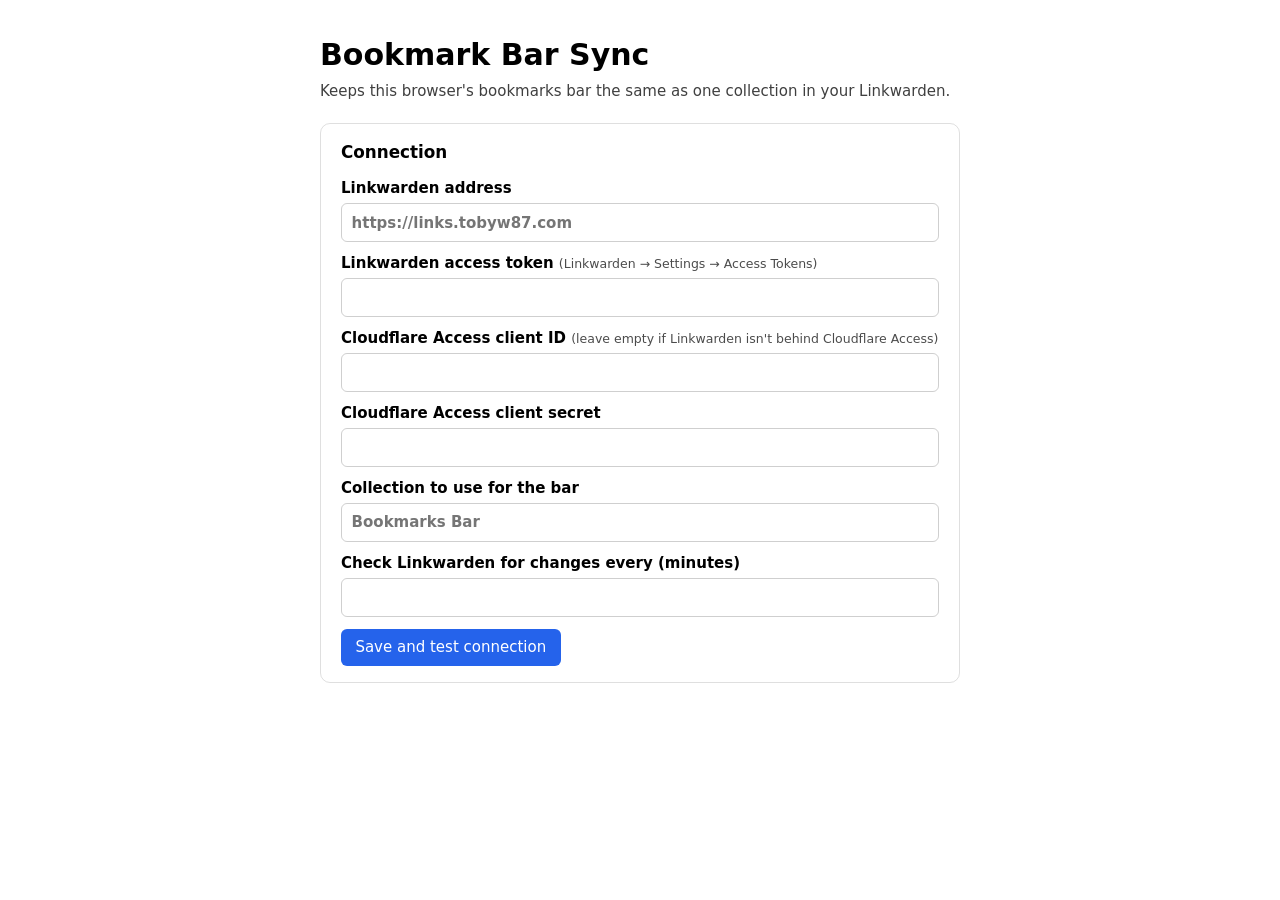
<file: bookmark-bar-sync/src/options.html>
<!doctype html>
<html lang="en">
<head>
<meta charset="utf-8">
<title>Bookmark Bar Sync</title>
<link rel="stylesheet" href="options.css">
</head>
<body>
<main>
  <h1>Bookmark Bar Sync</h1>
  <p class="lead">Keeps this browser's bookmarks bar the same as one collection in your Linkwarden.</p>

  <section id="status-box" hidden>
    <h2>Status</h2>
    <p id="status-line"></p>
    <p id="error-line" class="error" hidden></p>
    <div id="blocked-box" class="warn" hidden>
      <p id="blocked-text"></p>
      <button id="force">Apply anyway</button>
    </div>
    <div class="row">
      <button id="sync">Sync now</button>
      <button id="disconnect" class="secondary">Stop syncing this browser</button>
    </div>
    <details id="warnings-box" hidden><summary>Recent warnings</summary><ul id="warnings"></ul></details>
  </section>

  <section>
    <h2>Connection</h2>
    <label>Linkwarden address<input id="url" type="url" placeholder="https://links.tobyw87.com"></label>
    <label>Linkwarden access token <small>(Linkwarden → Settings → Access Tokens)</small><input id="token" type="password" autocomplete="off"></label>
    <label>Cloudflare Access client ID <small>(leave empty if Linkwarden isn't behind Cloudflare Access)</small><input id="cfId" autocomplete="off"></label>
    <label>Cloudflare Access client secret<input id="cfSecret" type="password" autocomplete="off"></label>
    <label>Collection to use for the bar<input id="collectionName" placeholder="Bookmarks Bar"></label>
    <label>Check Linkwarden for changes every (minutes)<input id="intervalMin" type="number" min="1" max="60"></label>
    <div class="row">
      <button id="save">Save and test connection</button>
      <span id="test-result"></span>
    </div>
  </section>

  <section id="setup-box" hidden>
    <h2>Start syncing</h2>
    <p><b>First computer:</b> sends everything on this bar to Linkwarden.</p>
    <button id="upload">Upload this bar to Linkwarden</button>
    <p><b>Other computers:</b> moves what's on this bar now into a backup folder in Other Bookmarks, then fills the bar from Linkwarden.</p>
    <button id="replace">Replace this bar with Linkwarden</button>
    <p class="note">Turn off the browser's own bookmark sync first (Firefox Sync → Bookmarks, or Chrome sync → Bookmarks), or the two will fight.</p>
  </section>
</main>
<script src="options.js"></script>
</body>
</html>
</file>
<file: bookmark-bar-sync/src/options.css>
:root { color-scheme: light dark; --accent: #2563eb; }
body { font: 15px/1.5 system-ui, sans-serif; margin: 0; }
main { max-width: 640px; margin: 2rem auto; padding: 0 1.25rem; }
h1 { margin-bottom: .2rem; }
.lead { margin-top: 0; opacity: .75; }
section { border: 1px solid #8884; border-radius: 10px; padding: 1rem 1.25rem; margin: 1.25rem 0; }
h2 { font-size: 1.05rem; margin: 0 0 .75rem; }
label { display: block; margin: .6rem 0; font-weight: 600; }
label small { font-weight: 400; opacity: .7; }
input { display: block; width: 100%; box-sizing: border-box; margin-top: .25rem; padding: .45rem .6rem; font: inherit; border: 1px solid #8886; border-radius: 6px; background: transparent; color: inherit; }
button { font: inherit; padding: .45rem .9rem; border-radius: 6px; border: 0; background: var(--accent); color: #fff; cursor: pointer; }
button.secondary { background: transparent; color: inherit; border: 1px solid #8886; }
button:disabled { opacity: .5; cursor: default; }
.row { display: flex; gap: .75rem; align-items: center; flex-wrap: wrap; margin-top: .75rem; }
.error { color: #d93025; }
.ok { color: #188038; }
.warn { background: #f9ab0022; border-radius: 8px; padding: .5rem .9rem; }
.note { font-size: .9rem; opacity: .75; }
</file>
